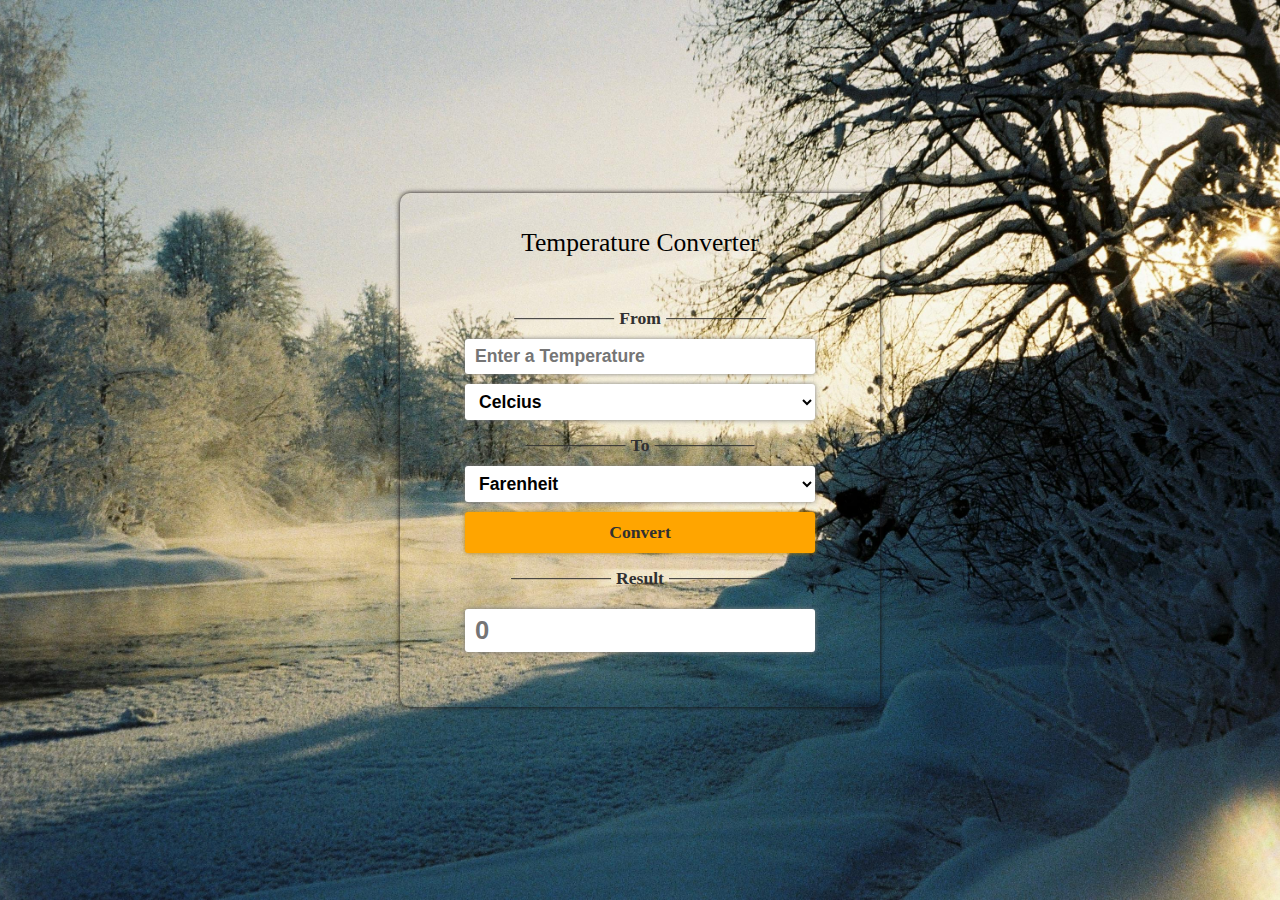
<file: Temperature Converter/index.html>
<!DOCTYPE html>
<html lang="en">
  <head>
    <meta charset="UTF-8" />
    <meta http-equiv="X-UA-Compatible" content="IE=edge" />
    <meta name="viewport" content="width=device-width, initial-scale=1.0" />
    <meta name="theme-color" content="gold" />
    <title>Temperature converter</title>
    <!-- custom stylesheet link -->
    <link rel="stylesheet" href="./styles.css" />
  </head>
  <body>
    <div id="content-container">
      <h2 id="container-heading">Temperature Converter</h2>
      <!-- calculation container -->
      <div id="calculations-container" >
        <!-- Input division -->
        <div class="content-division">
          <div class="division-heading">From</div>
          <div class="inputs-container">
            <!-- input box -->
            <input
              type="number"
              class="input-field inputs"
              name="input"
              id="input-box"
              placeholder="Enter a Temperature"
              required
            />
            <!-- input dropdown -->
            <div class="dropdown-container">
              <select class="dropdown inputs" id="input-dropdown">
                <option value="Celcius" selected>Celcius</option>
                <option value="Farenheit">Farenheit</option>
                <option value="Kelvin">Kelvin</option>
              </select>
            </div>
          </div>
        </div>
        <!-- Result division -->
        <div class="content-division">
          <div class="division-heading">To</div>
          <div class="inputs-container">
            
            <!-- result dropdown -->
            <div class="dropdown-container">
              <select class="dropdown inputs" id="result-dropdown">
                <option value="Farenheit" selected>Farenheit</option>
                <option value="Celcius">Celcius</option>
                <option value="Kelvin">Kelvin</option>
              </select>
              <!-- button -->
              <button id="convert-btn" class="inputs" onclick="converter()">
                Convert
              </button>
              <div class="division-heading">Result</div>
            </div>
          </div>
        </div>
        
         <!-- result box -->
              <input
                type="text"
                class="input-field inputs"
                name="result"
                id="result-box"
                placeholder="0"
                disabled
              />
      </div>
    </div>
    
    <!-- custom javascript link -->
    <script src="./script.js"></script>
  </body>
</html>
</file>
<file: Temperature Converter/styles.css>
/* Temperature converter css */

*{
    /* to reset default browser css properties */
    margin: 0;
    padding: 0;
    box-sizing: border-box;
    font-family: Georgia, 'Times New Roman', Times, serif;
  }
  
  :root{
    --largeHeading: 1.3rem;
    --smallHeading: 0.9rem;
    --lightColor: rgb(48, 48, 48);
    --darkColor: rgb(17, 17, 17);
  }
  
  html{
    scroll-behavior: smooth;
  }
  
  body{
    width: 100%;
    height: 100vh;
    display: flex;
    justify-content: center;
    flex-direction: column;
    background-image: url('./background-img.jpg');
    background-size: cover;      /* Adjusts image to cover the entire container */
    background-position: center; /* Centers the image */
    background-repeat: no-repeat;
  }

  
  
  /* main content */
  #content-container{
    position: relative;
    width: 290px;
    margin: 0px auto;
    padding: 25px;
    border-radius: 10px;
    /* background-color: rgb(152, 134, 192); */
    box-shadow: 0px 0px 5px rgb(19, 14, 14);
  }
  
  /* Heading */
  #container-heading{
    /* margin: 0px auto 10px auto; */
    text-align: center;
    font-size: var(--largeHeading);
    font-weight: 540;
  }
  
  /* calculations-container */
  #calculations-container{
    display: flex;
    flex-direction: column;
    align-items: center;
    gap: 10px;
    border-radius: 10px;
    padding: 15px 25px;
    color: var(--darkColor);
    font-size: var(--smallHeading);
    /* background-color: rgb(22, 91, 241); */
    /* box-shadow: 0px 0px 3px grey; */
  }
  
  /* content division */
  .content-division{
    width: 100%;
  }
  
  /* sub heading */
  .division-heading{
    display: inline-block;
    position: relative;
    left: 50%;
    transform: translateX(-50%);
    font-size: var(--smallHeading);
    font-weight: 550;
    color: var(--lightColor);
    padding: 0px 5px;
    margin: 5px 0px 10px 0px;
  }
  
  .division-heading::before{
    position: absolute;
    top: 50%;
    left: 100%;
    transform: translateY(-50%);
    content: "";
    width: 70px;
    height: 1px;
    background-color: var(--lightColor);
  }
  
  .division-heading::after{
    position: absolute;
    top: 50%;
    right: 100%;
    transform: translateY(-50%);
    content: "";
    width: 70px;
    height: 1px;
    background-color: var(--lightColor);
  }
  
  /* inputs container */
  .inputs-container{
    display: grid;
    grid-template-columns: 100%;
    row-gap: 10px;
  }
  
  /* input elements (input boxes, dropdowns, button) */
  .inputs{
    width: 100%;
    border: none;
    outline: none;
    border-radius: 3px;
    font-size: var(--smallHeading);
  }
  
  /* input fields and select dropdowns */
  .input-field , .dropdown {
    padding: 5px 10px;
    font-family: 'Segoe UI', sans-serif;
    background-color: white;
    box-shadow: 0px 0px 5px grey;
  }
  
  .dropdown, #convert-btn, footer a{
    cursor: pointer;
  }
  
  #result-box{
    font-size: var(--largeHeading);
    color: black;
  }
  
  
  /* button */
  #convert-btn{
    margin: 10px 0px;
    padding: 10px;
    color: var(--lightColor);
    background-color: orange;
    box-shadow: 0px 0px 4px darkgoldenrod;
  }
  
  #convert-btn:hover{
    background-color: gold;
  }
  
  #convert-btn:active{
    background-color: orange;
  }  
  
  
  
  /* For large mobile devices */
  @media(min-width: 481px){
  
    #content-container{
      width: 360px;
      padding: 25px 30px;
    }
  
    #calculations-container{
      padding: 20px 30px;
    }
  
    .input-field , .dropdown {
      padding: 7px 10px;
  }
  }
  
  /* For tablet devices */
  @media(min-width: 768px){
  
    :root{
      --largeHeading: 1.6rem;
      --smallHeading: 1.1rem;
    }
  
    #content-container{
      width: 480px;
      padding: 35px;
    }
  
    #container-heading{
      margin: 0px auto 25px auto;
    }
  
    #calculation-container{
      padding: 15px 40px;
    }
  
    .division-heading::before{
      width: 100px;
      height: 1.7px;
    }
    
    .division-heading::after{
      width: 100px;
      height: 1.7px;
    }
    
  
    .inputs-container{
      display: grid;
      /* grid-template-columns: 45% 45%; */
      justify-content: space-between;
    }
  
    .inputs{
      font-weight: 550;
    }
  
    footer{
      font-size: 16px;
    }
  }
</file>
